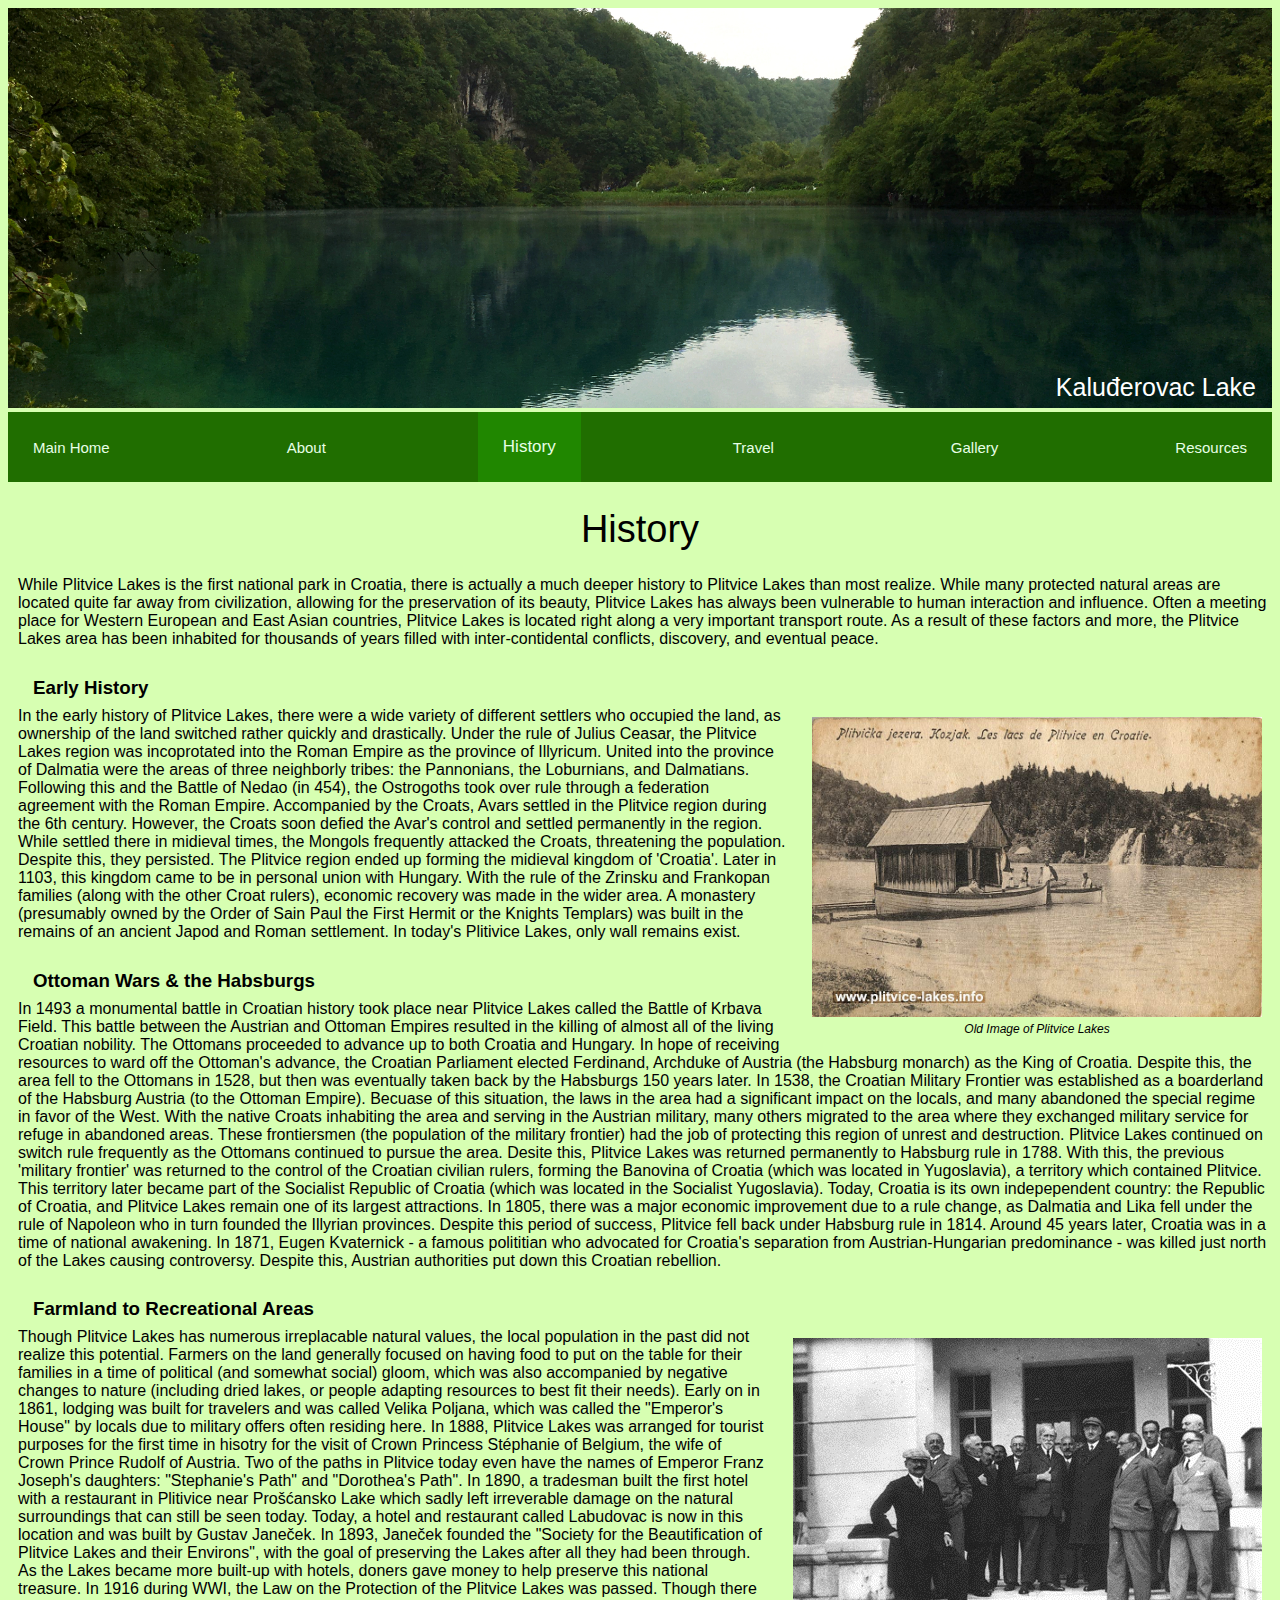
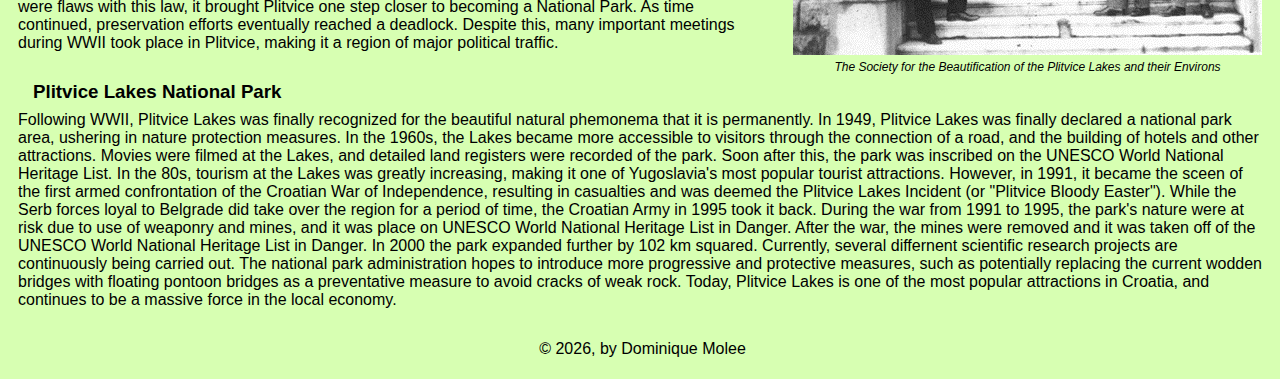
<file: project3/history.html>
<!DOCTYPE html>
<html lang="en">

<head lang="en">
    <meta charset="utf-8" />
    <title>History of Plitvice Lakes</title>
    <meta name="viewport" content="width=device-width, initial-scale=1.0">
    <link rel="stylesheet" type="text/css" href="assets/css/index.css">
</head>

<body>
    <div class="container">
        <header>
            <img id="img1" src="assets/images/IMG_5347%20copyHEAD.jpg" alt="Plitvice Lakes" />
            <div class="overlap">Kaluđerovac Lake</div>

        </header>
        <nav>
            <a href="../index.html">Main Home</a>
            <a href="index.html">About</a>
            <a id="curr" href="#">History</a>
            <a href="travel.html">Travel</a>
            <a href="gallery.html">Gallery</a>
            <a href="resources.html">Resources</a>
        </nav>
    </div>

    <h1>History</h1>

    <p>While Plitvice Lakes is the first national park in Croatia, there is actually a much deeper history to Plitvice Lakes than most realize. While many protected natural areas are located quite far away from civilization, allowing for the preservation of its beauty, Plitvice Lakes has always been vulnerable to human interaction and influence. Often a meeting place for Western European and East Asian countries, Plitvice Lakes is located right along a very important transport route. As a result of these factors and more, the Plitvice Lakes area has been inhabited for thousands of years filled with inter-contidental conflicts, discovery, and eventual peace.</p>

    <h3>Early History</h3>

    <figure class="h">
        <img class="old" src="assets/images/kozjak-plitvice-lakes1900a.jpg" alt="Old Plitvice Lakes" />
        <figcaption class="hist">Old Image of Plitvice Lakes</figcaption>
    </figure>
    <p>In the early history of Plitvice Lakes, there were a wide variety of different settlers who occupied the land, as ownership of the land switched rather quickly and drastically. Under the rule of Julius Ceasar, the Plitvice Lakes region was incoprotated into the Roman Empire as the province of Illyricum. United into the province of Dalmatia were the areas of three neighborly tribes: the Pannonians, the Loburnians, and Dalmatians. Following this and the Battle of Nedao (in 454), the Ostrogoths took over rule through a federation agreement with the Roman Empire. Accompanied by the Croats, Avars settled in the Plitvice region during the 6th century. However, the Croats soon defied the Avar's control and settled permanently in the region. While settled there in midieval times, the Mongols frequently attacked the Croats, threatening the population. Despite this, they persisted. The Plitvice region ended up forming the midieval kingdom of 'Croatia'. Later in 1103, this kingdom came to be in personal union with Hungary. With the rule of the Zrinsku and Frankopan families (along with the other Croat rulers), economic recovery was made in the wider area. A monastery (presumably owned by the Order of Sain Paul the First Hermit or the Knights Templars) was built in the remains of an ancient Japod and Roman settlement. In today's Plitivice Lakes, only wall remains exist.</p>

    <h3>Ottoman Wars &amp; the Habsburgs</h3>
    <p>In 1493 a monumental battle in Croatian history took place near Plitvice Lakes called the Battle of Krbava Field. This battle between the Austrian and Ottoman Empires resulted in the killing of almost all of the living Croatian nobility. The Ottomans proceeded to advance up to both Croatia and Hungary. In hope of receiving resources to ward off the Ottoman's advance, the Croatian Parliament elected Ferdinand, Archduke of Austria (the Habsburg monarch) as the King of Croatia. Despite this, the area fell to the Ottomans in 1528, but then was eventually taken back by the Habsburgs 150 years later. In 1538, the Croatian Military Frontier was established as a boarderland of the Habsburg Austria (to the Ottoman Empire). Becuase of this situation, the laws in the area had a significant impact on the locals, and many abandoned the special regime in favor of the West. With the native Croats inhabiting the area and serving in the Austrian military, many others migrated to the area where they exchanged military service for refuge in abandoned areas. These frontiersmen (the population of the military frontier) had the job of protecting this region of unrest and destruction. Plitvice Lakes continued on switch rule frequently as the Ottomans continued to pursue the area. Desite this, Plitvice Lakes was returned permanently to Habsburg rule in 1788. With this, the previous 'military frontier' was returned to the control of the Croatian civilian rulers, forming the Banovina of Croatia (which was located in Yugoslavia), a territory which contained Plitvice. This territory later became part of the Socialist Republic of Croatia (which was located in the Socialist Yugoslavia). Today, Croatia is its own indepependent country: the Republic of Croatia, and Plitvice Lakes remain one of its largest attractions. In 1805, there was a major economic improvement due to a rule change, as Dalmatia and Lika fell under the rule of Napoleon who in turn founded the Illyrian provinces. Despite this period of success, Plitvice fell back under Habsburg rule in 1814. Around 45 years later, Croatia was in a time of national awakening. In 1871, Eugen Kvaternick - a famous polititian who advocated for Croatia's separation from Austrian-Hungarian predominance - was killed just north of the Lakes causing controversy. Despite this, Austrian authorities put down this Croatian rebellion.</p>

    <h3>Farmland to Recreational Areas</h3>
    <figure class="h">
        <img class="beautification" src="assets/images/drustvo-za-uredenje-i-poljepsanje-plitvickih-jezera.jpg" alt="Society for the Beautification of the Plitvice Lakes and their Environs" />
        <figcaption class="hist">The Society for the Beautification of the Plitvice Lakes and their Environs</figcaption>
    </figure>
    <p>Though Plitvice Lakes has numerous irreplacable natural values, the local population in the past did not realize this potential. Farmers on the land generally focused on having food to put on the table for their families in a time of political (and somewhat social) gloom, which was also accompanied by negative changes to nature (including dried lakes, or people adapting resources to best fit their needs). Early on in 1861, lodging was built for travelers and was called Velika Poljana, which was called the "Emperor's House" by locals due to military offers often residing here. In 1888, Plitvice Lakes was arranged for tourist purposes for the first time in hisotry for the visit of Crown Princess Stéphanie of Belgium, the wife of Crown Prince Rudolf of Austria. Two of the paths in Plitvice today even have the names of Emperor Franz Joseph's daughters: "Stephanie's Path" and "Dorothea's Path". In 1890, a tradesman built the first hotel with a restaurant in Plitivice near Prošćansko Lake which sadly left irreverable damage on the natural surroundings that can still be seen today. Today, a hotel and restaurant called Labudovac is now in this location and was built by Gustav Janeček. In 1893, Janeček founded the "Society for the Beautification of Plitvice Lakes and their Environs", with the goal of preserving the Lakes after all they had been through. As the Lakes became more built-up with hotels, doners gave money to help preserve this national treasure. In 1916 during WWI, the Law on the Protection of the Plitvice Lakes was passed. Though there were flaws with this law, it brought Plitvice one step closer to becoming a National Park. As time continued, preservation efforts eventually reached a deadlock. Despite this, many important meetings during WWII took place in Plitvice, making it a region of major political traffic.</p>

    <!--    <img class="research" src="assets/images/centar.jpg" alt="Scientific Research Center" />-->

    <h3>Plitvice Lakes National Park</h3>
    <p>Following WWII, Plitvice Lakes was finally recognized for the beautiful natural phemonema that it is permanently. In 1949, Plitvice Lakes was finally declared a national park area, ushering in nature protection measures. In the 1960s, the Lakes became more accessible to visitors through the connection of a road, and the building of hotels and other attractions. Movies were filmed at the Lakes, and detailed land registers were recorded of the park. Soon after this, the park was inscribed on the UNESCO World National Heritage List. In the 80s, tourism at the Lakes was greatly increasing, making it one of Yugoslavia's most popular tourist attractions. However, in 1991, it became the sceen of the first armed confrontation of the Croatian War of Independence, resulting in casualties and was deemed the Plitvice Lakes Incident (or "Plitvice Bloody Easter"). While the Serb forces loyal to Belgrade did take over the region for a period of time, the Croatian Army in 1995 took it back. During the war from 1991 to 1995, the park's nature were at risk due to use of weaponry and mines, and it was place on UNESCO World National Heritage List in Danger. After the war, the mines were removed and it was taken off of the UNESCO World National Heritage List in Danger. In 2000 the park expanded further by 102 km squared. Currently, several differnent scientific research projects are continuously being carried out. The national park administration hopes to introduce more progressive and protective measures, such as potentially replacing the current wodden bridges with floating pontoon bridges as a preventative measure to avoid cracks of weak rock. Today, Plitvice Lakes is one of the most popular attractions in Croatia, and continues to be a massive force in the local economy.</p>

    <footer>
        <p id="test"></p>
    </footer>

    <script>
        var writing = "\u00A9 " + new Date().getFullYear() + ", by Dominique Molee";
        var el = document.getElementById("test");
        el.textContent = writing;

    </script>

</body>

</html>
</file>
<file: project3/assets/css/index.css>
/*                                      General                                         */
body {
    background-color: rgba(176, 255, 102, 0.5);
    font-family: "Helvetica", sans-serif;
    font-stretch: expanded;
    font-weight: lighter;
}

nav {
    background-color: rgb(32, 110, 0);
    display: flex;
    justify-content: space-between;
}

nav a {
    padding: 25px;
    color: rgb(231, 255, 230);
    text-decoration: none;
    font-size: 15px;
    transition: font-size 0.5s, background-color 1s;
    align-self: center;
    text-align: center;
}

#curr {
    background-color: rgba(32, 160, 0, 0.5);
    font-size: 17px;
    align-self: center;
}

nav a:hover {
    background-color: rgba(32, 160, 0, 0.5);
    font-size: 20px;
}

header {
    position: relative;
    color: white;
}

#img1 {
    max-width: 100%;
}

#test {
    text-align: center;
    padding-top: 10px;
}


.overlap {
    position: absolute;
    bottom: 10px;
    opacity: 1;
    transition: opacity 2s;
    font-size: 25px;
    padding: 0;
    margin: 0;
    right: 16px;
}

.overlap:hover {
    position: absolute;
    color: white;
    opacity: 0;
}

h1 {
    text-align: center;
    font-weight: bolder;
    font-size: 38px;
}

p {
    padding-left: 10px;
    padding-bottom: 5px;
    padding-right: 5px;
    padding-top: 0;
    margin-top: 0;
}

h3 {
    font-weight: bold;
    text-indent: 25px;
    padding-top: 5px;
    padding-bottom: 8px;
    margin-bottom: 0;
}

h6 {
    text-indent: 35px;
    padding-top: 5px;
    padding-bottom: 10px;
    font-weight: bold;
    font-size: 15px;
    margin: 0;
    padding: 0;
}

h5 {
    padding-left: 5px;

}

figure figcaption {
    text-align: center;
    font-style: italic;
    font-size: 12px;
}

/*                                             index.html                                    */
.second {
    padding-bottom: 0;
    clear: none;
}

.transition {
    position: relative;
    display: block;
    margin-bottom: 15px;
    margin-right: 5px;
    margin-left: 15px;
    float: right;
    height: 400px;
    width: 550px;
}

.transition img {
    position: absolute;
    max-width: 100%;

}

ul {
    padding-top: 0;
    margin-top: 0;
}

#top {
    animation-name: fade;
    animation-timing-function: ease-in-out;
    animation-iteration-count: infinite;
    animation-duration: 5s;
    animation-direction: alternate;
}

#me {
    height: 300px;
    width: 200px;
    float: right;
}

@keyframes fade {
    0% {
        opacity: 1;
    }

    25% {
        opacity: 1;
    }

    75% {
        opacity: 0;
    }

    100% {
        opacity: 0;
    }

}

#link-personal,
#external-link {
    color: black;
}

#link-personal:hover,
#external-link:hover {
    color: darkblue;
}

.second p {
    padding-bottom: 10px;
    margin: 0;
}

.bolded {
    font-weight: bolder;
    font-style: oblique;
    font-size: 16px;
}

footer {
    text-align: center;
}

/*                                         history.html                                    */
.beautification {
    float: right;
    padding: 10px;
    padding-bottom: 5px;
}

.old {
    width: 450px;
    height: 300px;
    padding: 10px;
    padding-bottom: 5px;
    float: right;
}

.h {
    float: right;
    padding: 0;
    margin: 0;
    padding-bottom: 3px;
    padding-left: 15px;
}

/*                                      Travel.html                                         */
#travel-vid {
    padding: 10px;
    padding-left: 15px;
    float: right;
    width: 560px;
    height: 315px;
    border: none;
    box-shadow: none;
    
}

#map {
    display: block;
    margin-right: auto;
    margin-left: auto;
    width: 85%;
    transition: width 1s;
}

#map:hover {
    width: 95%;
}

.ital {
    font-style: italic;
}

#path img {
    width: 400px;
    height: 300px;
    padding: 10px;
    padding-left: 15px;
}

#path {
    float: right;
    padding: 0;
    margin: 0;
    padding-bottom: 3px;
    padding-left: 5px;

}

/*                                      gallery.html                                         */
.r {
    display: flex;
    flex-wrap: wrap;
    padding: 0 4px;
    max-width: 100%;
    margin-left: auto;
    margin-right: auto;
}

/* Create four equal columns that sits next to each other */
.c {
    flex: 24.3%;
    max-width: 24.3%;
    padding: 0 4px;
}

.c img {
    margin-top: 8px;
    vertical-align: middle;
    width: 100%;
}

/*                                      resources.html                              */

.citations {
    padding-left: 10px;
    text-indent: -5px;
    /* makes the hanging indent */
}


@media screen and (max-width: 1166px){
     .c{
        flex: 49%;
        max-width: 49%;
    }
}

@media screen and (max-width: 825px) {
    .transition {
        float: none;
        padding-bottom: 0;
        margin-bottom: 0;
        height: 300px;
        width: 400px;
        margin-right: auto;
        margin-left: auto;
    }

    #travel-vid {
        float: none;
        display: block;
        width: 560px;
        height: 315px;
        max-width: 95%;
        margin-left: auto;
        margin-right: auto;
    }
    
    .c{
        flex: 100%;
        max-width: 100%;
    }

}

@media screen and (max-width: 765px) {
    .h {
        float: none;
        padding: 0;
        padding-bottom: 10px;
        margin: 0;
        margin-left: auto;
        margin-right: auto;

    }

    .beautification{
        width: 90%;
        float: none;
        display: block;
        margin-left: auto;
        margin-right: auto;
    }

    .old {
        height: auto;
        width: 90%;
        float: none;
        display: block;
        margin-left: auto;
        margin-right: auto;
    }

}

@media screen and (max-width: 655px) {
    .transition {
        float: none;
        padding-bottom: 0;
        margin-bottom: 0;
        width: 300px;

    }

    nav {
        flex-direction: column;
    }

    nav a {
        padding: 10px;
        width: 90%;
    }

    .overlap {
        font-size: 13px;
        right: 10px;
    }

    h3 {
        padding-top: 0;
        margin-top: 0;
        text-align: center;
        text-indent: 0;

    }

    #path img {
        width: 80%;
        height: auto;
        display: block;
        margin-left: auto;
        margin-right: auto;

    }

    #path {
        float: none;
        padding-bottom: 5px;
    }
    
    #travel-vid {
        float: none;
        display: block;
        width: 345px;
        height: 200px;
        max-width: 95%;
        padding: 0;
        padding-top: 10px;
        padding-bottom: 10px;
        margin-left: auto;
        margin-right: auto;
    }
    

}
</file>
